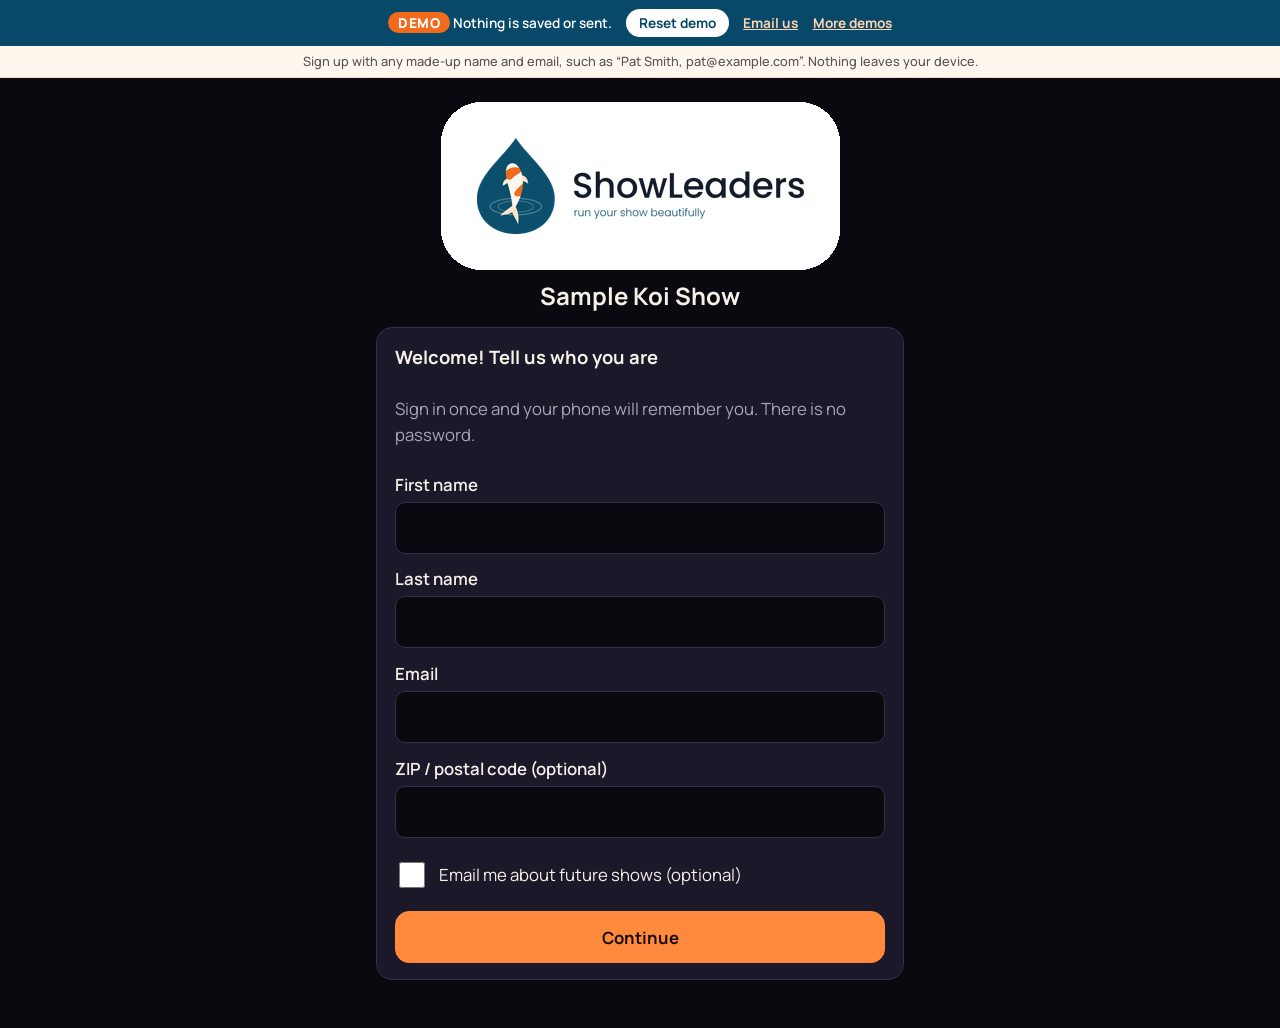
<file: demo/attendee/index.html>
<!doctype html>
<html lang="en">
<head>
<meta charset="utf-8">
<meta name="viewport" content="width=device-width, initial-scale=1">
<title>Visitor page demo – ShowLeaders</title>
<meta name="description" content="Try the ShowLeaders visitor page: browse the fish, find a tank on the show floor map, vote for People's Choice, see the schedule and vendors. A demo with sample data. Nothing is saved or sent.">
<meta name="theme-color" content="#084868">
<link rel="canonical" href="https://showleaders.com/demo/attendee/">
<link rel="icon" type="image/png" sizes="32x32" href="/favicon-32.png">
<link rel="apple-touch-icon" href="/apple-touch-icon.png">
<meta property="og:type" content="website">
<meta property="og:site_name" content="ShowLeaders">
<meta property="og:title" content="Visitor page demo – ShowLeaders">
<meta property="og:description" content="Try the visitor page for koi shows. Sample data, nothing saved or sent.">
<meta property="og:url" content="https://showleaders.com/demo/attendee/">
<meta property="og:image" content="https://showleaders.com/og-image.png">
<link rel="preconnect" href="https://fonts.googleapis.com">
<link rel="preconnect" href="https://fonts.gstatic.com" crossorigin>
<link href="https://fonts.googleapis.com/css2?family=Bungee&family=Manrope:wght@400;600;700;800&family=IBM+Plex+Mono:wght@400;600&display=swap" rel="stylesheet">
<link rel="stylesheet" href="app.css?v=1">
<style>
  .demo-bar { display: flex; flex-wrap: wrap; align-items: center; justify-content: center; gap: .35rem .9rem; padding: .55rem .9rem; background: #084868; color: #fff; font: 600 .85rem/1.35 Manrope, system-ui, sans-serif; text-align: center; }
  .demo-bar a { color: #ffd2b0; font-weight: 700; }
  .demo-bar button { font: inherit; font-weight: 700; color: #084868; background: #fff; border: 0; border-radius: 999px; padding: .3rem .8rem; cursor: pointer; }
  .demo-tag { background: #F26B1D; color: #fff; border-radius: 999px; padding: .1rem .6rem; font-weight: 800; letter-spacing: .04em; }
  .demo-hint { margin: 0; padding: .45rem 1rem; text-align: center; font: 500 .8rem/1.35 Manrope, system-ui, sans-serif; color: #555; background: #fff7ee; border-bottom: 1px solid #f0d9c2; }
</style>
</head>
<body>
<div class="demo-bar" role="note">
  <span><span class="demo-tag">DEMO</span> Nothing is saved or sent.</span>
  <button type="button" id="demo-reset">Reset demo</button>
  <a href="mailto:Info@showleaders.com?subject=ShowLeaders%20visitor%20page">Email us</a>
  <a href="/demo/">More demos</a>
</div>
<p class="demo-hint" id="demo-hint">Sign up with any made-up name and email, such as “Pat Smith, pat@example.com”. Nothing leaves your device.</p>
<div id="root"></div>
<noscript><p style="padding:1rem">This demo needs JavaScript turned on.</p></noscript>
<script>
  window.__CFG__ = { params: { showId: "8" }, pathname: "/demo/attendee/" };
  // the sign-up hint is only useful until the visitor has signed up
  (function () {
    var hint = document.getElementById("demo-hint");
    function check() { var t = ""; try { t = localStorage.getItem("koi-attendee-token") || ""; } catch (e) {} hint.style.display = t ? "none" : ""; }
    check(); setInterval(check, 400);
  })();
  document.getElementById("demo-reset").addEventListener("click", function () {
    try { localStorage.removeItem("koi-demo-attendee"); localStorage.removeItem("koi-attendee-token"); } catch (e) {}
    location.hash = ""; location.reload();
  });
</script>
<script src="app.js?v=1"></script>
</body>
</html>
</file>
<file: demo/attendee/app.css>
:root {
  --bg: #0a0910;
  --surface: #1b1829;
  --surface-2: #242038;
  --line: #342f4d;
  --text: #f6f1e8;
  --muted: #a9a3bd;
  --orange: #ff8a3d;
  --gold: #ffb627;
  --teal: #2fd9c7;
  --red: #ff4d5e;
  --ok: #35dc9a;
  --on-accent: #1a0f05;
}
* { box-sizing: border-box; }
[hidden] { display: none !important; }
html, body { margin: 0; padding: 0; }
body {
  background: var(--bg);
  color: var(--text);
  font-family: "Manrope", system-ui, -apple-system, "Segoe UI", sans-serif;
  line-height: 1.5;
  min-height: 100vh;
}
h1, h2, h3 { margin: 0 0 .5rem; }
h2 { font-size: 1.15rem; }
a { color: var(--teal); }
p { margin: .25rem 0 .75rem; }

.wrap { max-width: 1240px; margin: 0 auto; padding: 1.25rem 1rem 3rem; }
.wrap.narrow { max-width: 420px; padding-top: 4rem; }

.topbar {
  display: flex; align-items: center; justify-content: space-between; gap: 1rem;
  flex-wrap: wrap; margin-bottom: 1.5rem; padding-bottom: 1rem; border-bottom: 1px solid var(--line);
}
.brand {
  font-family: "Bungee", "Manrope", sans-serif; color: var(--orange);
  text-decoration: none; font-size: 1.4rem; letter-spacing: .02em;
}
.brand.big { display: block; text-align: center; font-size: 2.2rem; margin-bottom: 1.5rem; }
.who { display: flex; align-items: center; gap: .75rem; font-size: .9rem; }

.title { font-family: "Bungee", sans-serif; color: var(--orange); font-size: 1.8rem; margin-bottom: .25rem; }

.card {
  background: var(--surface); border: 1px solid var(--line); border-radius: 14px;
  padding: 1.25rem; margin-bottom: 1.25rem;
}
.card label { display: block; font-weight: 600; font-size: .9rem; margin-bottom: .9rem; }
.card input {
  display: block; width: 100%; margin-top: .3rem; padding: .6rem .75rem;
  background: var(--bg); color: var(--text); border: 1px solid var(--line); border-radius: 8px;
  font: inherit;
}
.card .form-grid select {
  display: block; width: 100%; margin-top: .3rem; padding: .6rem 2rem .6rem .75rem;
  background-color: var(--bg); color: var(--text); border: 1px solid var(--line); border-radius: 8px;
  font: inherit; font-weight: 400; appearance: none; -webkit-appearance: none;
  background-image: linear-gradient(45deg, transparent 50%, var(--muted, #9a9ab0) 50%), linear-gradient(135deg, var(--muted, #9a9ab0) 50%, transparent 50%);
  background-position: calc(100% - 17px) 55%, calc(100% - 12px) 55%; background-size: 5px 5px; background-repeat: no-repeat;
}
.card .form-grid select:focus { outline: 2px solid var(--orange); outline-offset: 1px; }
.card input:focus { outline: 2px solid var(--orange); outline-offset: 1px; }
.card-head { display: flex; flex-wrap: wrap; align-items: center; justify-content: space-between; gap: 1rem; margin-bottom: .75rem; }
.notice { border-color: var(--gold); }
.notice h2 { color: var(--gold); }

.btn {
  display: inline-flex; align-items: center; justify-content: center; gap: .4rem;
  padding: .55rem 1rem; border-radius: 999px; border: 1px solid var(--line);
  background: var(--surface-2); color: var(--text); font: inherit; font-weight: 700; cursor: pointer;
}
.btn { text-decoration: none; }
.btn:hover { border-color: var(--orange); }
.btn:disabled { opacity: .6; cursor: default; }
.btn.primary { background: var(--orange); color: var(--on-accent); border-color: var(--orange); }
form .btn.primary { width: 100%; }
.btn.ghost { background: transparent; }

.muted { color: var(--muted); }
.mono { font-family: "IBM Plex Mono", ui-monospace, Consolas, monospace; font-size: .85rem; }
.error { color: var(--red); font-weight: 600; }
.link { color: var(--teal); font-weight: 700; text-decoration: none; }
.link:hover { text-decoration: underline; }

.table-scroll { overflow-x: auto; }
table { width: 100%; border-collapse: collapse; }
th, td { text-align: left; padding: .6rem .75rem; border-bottom: 1px solid var(--line); white-space: nowrap; }
th {
  font-size: .75rem; text-transform: uppercase; letter-spacing: .08em; color: var(--muted);
  font-weight: 700;
}
tr:last-child td { border-bottom: 0; }
th.num, td.num { text-align: right; font-family: "IBM Plex Mono", ui-monospace, Consolas, monospace; }
td.neg { color: var(--red); font-weight: 600; }
td.tank { font-weight: 700; }

.pill {
  display: inline-block; padding: .15rem .7rem; border-radius: 999px;
  font-size: .8rem; font-weight: 800; border: 1px solid transparent;
}
.pill.ok { background: rgba(53,220,154,.14); color: var(--ok); border-color: rgba(53,220,154,.4); }
.pill.over { background: rgba(255,77,94,.14); color: var(--red); border-color: rgba(255,77,94,.45); }
.pill.waived { background: rgba(255,182,39,.14); color: var(--gold); border-color: rgba(255,182,39,.45); }
.pill.warn { background: rgba(255,182,39,.14); color: var(--gold); border-color: rgba(255,182,39,.45); }
.pill.muted { background: transparent; color: var(--muted); border-color: var(--line); }

/* ---- registration page ---- */
.reg-head { text-align: center; margin-bottom: 1.25rem; }
.reg-head .title { font-size: 1.6rem; }
.btn.small { padding: .3rem .75rem; font-size: .8rem; }
.small-note { font-size: .8rem; margin-top: .75rem; }
h3 { font-size: .85rem; text-transform: uppercase; letter-spacing: .08em; color: var(--muted); margin: 0 0 .5rem; }

.form-grid { display: grid; grid-template-columns: repeat(auto-fit, minmax(220px, 1fr)); gap: 0 1rem; }

.shop-buttons { display: flex; gap: .5rem; flex-wrap: wrap; justify-content: flex-end; }
.shop {
  display: grid; grid-template-columns: 1fr 1fr; gap: 1.5rem; text-align: left;
  margin-top: 1rem; padding: 1rem; background: var(--bg); border: 1px solid var(--line); border-radius: 12px;
  flex-basis: 100%;
}
.shop-list { list-style: none; margin: 0 0 .75rem; padding: 0; max-height: 260px; overflow-y: auto; }
.shop-list li { display: flex; align-items: center; justify-content: space-between; gap: .75rem; padding: .35rem 0; border-bottom: 1px solid var(--line); }
.shop-total { margin: .5rem 0; }

.fish-layout { display: flex; gap: 1rem; align-items: flex-start; }
.fish-grid { flex: 1; min-width: 0; }
.fish-grid th, .fish-grid td { padding: .5rem .4rem; }
.fish-grid select, .fish-grid input {
  width: 100%; min-width: 4.6rem; padding: .4rem .3rem; background: var(--bg); color: var(--text);
  border: 1px solid var(--line); border-radius: 8px; font: inherit; font-size: .85rem;
}
.fish-grid select:disabled, .fish-grid input:disabled { opacity: .55; }
.fish-grid input[type=date] {
  display: block; width: 8.6rem; min-width: 0; height: 33px; margin: 0; font-size: .8rem; padding: 0 .3rem; line-height: 1;
  color-scheme: dark; cursor: pointer; /* dark calendar pop-up and a light calendar icon on the dark page */
}
.fish-grid input[type=date]::-webkit-calendar-picker-indicator { cursor: pointer; opacity: 1; margin-left: .1rem; padding: 2px; }
.fish-grid td { vertical-align: top; }
.active-row td { background: rgba(255, 138, 61, .06); }
.row-actions { white-space: normal; min-width: 8rem; position: sticky; right: 0; background: var(--surface); box-shadow: -10px 0 10px -10px rgba(0, 0, 0, .7); }
.fish-grid thead th:last-child { position: sticky; right: 0; background: var(--surface); }
.active-row td.row-actions { background: var(--surface-2); }
.row-actions .btn { margin-right: .35rem; }
.row-note { font-size: .78rem; margin-top: .35rem; }
.saved { color: var(--ok); }

.guide { margin: 0; display: grid; grid-template-columns: repeat(auto-fit, minmax(300px, 1fr)); gap: .75rem 1.5rem; }
.guide dt { color: var(--gold); font-weight: 800; }
.guide dd { margin: 0 0 .5rem; color: var(--muted); font-size: .9rem; }

@media (max-width: 900px) {
  .fish-layout { flex-direction: column; align-items: stretch; }
  .fish-grid { width: 100%; max-width: 100%; }
  .shop { grid-template-columns: 1fr; }
}

/* ---- photo editor ---- */
.photo-cell { white-space: normal; min-width: 8rem; }
.thumb { display: block; width: 56px; height: auto; border-radius: 6px; border: 1px solid var(--line); margin-bottom: .35rem; }
.modal-back {
  position: fixed; inset: 0; z-index: 50; background: rgba(5, 4, 10, .8);
  display: flex; align-items: flex-start; justify-content: center; overflow-y: auto; padding: 1rem;
}
.modal {
  background: var(--surface); border: 1px solid var(--line); border-radius: 14px;
  padding: 1.25rem; width: 100%; max-width: 920px; margin: 1rem 0;
}
.photo-layout { display: flex; gap: 1.5rem; align-items: flex-start; flex-wrap: wrap; }
.photo-tools { display: flex; gap: .5rem; flex-wrap: wrap; margin-bottom: .75rem; }
.photo-tools label.btn { cursor: pointer; }
.photo-stage { position: relative; padding: 14px; background: #000; border-radius: 10px; max-width: 100%; touch-action: none; user-select: none; }
.photo-inner { position: relative; line-height: 0; }
.photo-canvas { width: 100%; height: auto; display: block; }
.photo-clip { position: absolute; inset: 14px; clip-path: inset(-14px); pointer-events: none; }
.crop-frame {
  position: absolute; border: 2px solid var(--orange); box-shadow: 0 0 0 9999px rgba(0, 0, 0, .55);
  cursor: move; pointer-events: auto; touch-action: none;
}
.crop-handle {
  position: absolute; width: 22px; height: 22px; margin: -11px 0 0 -11px; border-radius: 50%;
  background: var(--orange); border: 2px solid #1a0f05; pointer-events: auto; touch-action: none;
}
.photo-preview { display: block; width: 300px; max-width: 100%; height: auto; border: 1px solid var(--line); background: #fff; }
.photo-main { min-width: 0; max-width: 100%; }

/* ---- collapsible variety guide ---- */
.guide-heading { margin: 0; }
.guide-toggle {
  display: flex; align-items: center; gap: .5rem; width: 100%; padding: 0; background: none; border: 0;
  color: var(--text); font: inherit; font-weight: 700; cursor: pointer; text-align: left;
}
.guide-toggle:hover { color: var(--orange); }
.guide-toggle .chevron { color: var(--orange); transition: transform .15s; transform: rotate(-90deg); }
.guide-toggle .chevron.open { transform: rotate(0deg); }
.guide-heading + .guide, .guide-heading + p { margin-top: 1rem; }
.zoom-row { display: flex; align-items: center; gap: .75rem; margin: 0 0 .75rem; font-size: .85rem; font-weight: 600; max-width: 520px; }
.zoom-row input[type=range] { flex: 1; accent-color: var(--orange); }

/* "+" button beside Country / Breeder / Dealer and its small pop-up */
.pick-add { display: flex; gap: .25rem; align-items: center; }
.pick-add select { width: auto; flex: 1 1 auto; min-width: 4.4rem; max-width: 5.4rem; }
.btn.add-new { padding: .2rem .42rem; font-size: 1rem; line-height: 1; flex: none; }
.modal.small-modal { max-width: 460px; margin-top: 12vh; }
.small-modal h2 { margin-top: 0; }
.small-modal .field { display: block; font-weight: 700; margin: .75rem 0; }
.small-modal .field select { display: block; width: 100%; margin-top: .3rem; padding: .55rem 2rem .55rem .7rem; background-color: var(--bg); color: var(--text); border: 1px solid var(--line); border-radius: 8px; font: inherit; font-weight: 400; appearance: none; -webkit-appearance: none; background-image: linear-gradient(45deg, transparent 50%, var(--muted, #9a9ab0) 50%), linear-gradient(135deg, var(--muted, #9a9ab0) 50%, transparent 50%); background-position: calc(100% - 17px) 55%, calc(100% - 12px) 55%; background-size: 5px 5px; background-repeat: no-repeat; }
.small-modal .field input { display: block; width: 100%; margin-top: .3rem; padding: .55rem .7rem; background: var(--bg); color: var(--text); border: 1px solid var(--line); border-radius: 8px; font: inherit; }
.dialog-actions { display: flex; gap: .6rem; margin: 1rem 0 0; }

/* ---- "Display tips for best results" in the photo pop-up ---- */
.tips { border: 1px solid var(--line); border-radius: 12px; padding: .6rem .85rem; margin: 0 0 1rem; background: var(--surface-2); }
.tips-toggle {
  display: flex; align-items: center; gap: .5rem; width: 100%; padding: 0; background: none; border: 0;
  color: var(--text); font: inherit; font-weight: 700; cursor: pointer; text-align: left;
}
.tips-toggle:hover { color: var(--orange); }
.tips-toggle .chevron { margin-left: auto; color: var(--orange); transition: transform .15s; transform: rotate(-90deg); }
.tips-toggle .chevron.open { transform: rotate(0deg); }
.tips-body { display: flex; gap: 1.25rem; align-items: flex-start; margin-top: .85rem; }
.tips-sample { margin: 0; flex: none; text-align: center; }
.tips-sample img { display: block; width: 150px; height: auto; border-radius: 8px; border: 1px solid var(--line); }
.tips-sample figcaption { font-size: .78rem; margin-top: .3rem; }
.tips-list { margin: 0; padding-left: 1.2rem; font-size: .9rem; }
.tips-list li { margin-bottom: .4rem; }
.tips-list li:last-child { color: var(--gold); }
@media (max-width: 560px) { .tips-body { flex-direction: column; align-items: center; } }

/* ---- sign-in, My page, dealer features ---- */
.btn.google { width: 100%; display: block; text-align: center; padding: .65rem 1rem; font-weight: 700; }
.or-line { display: flex; align-items: center; gap: .75rem; color: var(--muted); font-size: .85rem; margin: 1rem 0; }
.or-line::before, .or-line::after { content: ""; flex: 1; height: 1px; background: var(--line); }
.linklike { background: none; border: 0; padding: 0; color: var(--teal); font: inherit; font-weight: 700; cursor: pointer; text-decoration: underline; }
.small-note { font-size: .8rem; }
.notice-inline { border-left: 3px solid var(--gold); padding: .4rem .75rem; margin: .5rem 0 1rem; font-size: .88rem; }
.kv { display: grid; grid-template-columns: max-content 1fr; gap: .35rem 1.25rem; margin: .5rem 0 1rem; }
.kv dt { color: var(--muted); font-weight: 600; font-size: .85rem; }
.kv dd { margin: 0; }
.welcome-back { border-color: var(--ok); }
.dealer-pin-link { margin: .25rem 0 0; }
.dealer-pin { display: flex; flex-wrap: wrap; align-items: center; gap: .5rem; margin: .5rem 0; }
.dealer-pin label { font-weight: 700; margin: 0; }
.dealer-pin input { width: auto; flex: 0 1 18rem; padding: .45rem .6rem; background: var(--bg); color: var(--text); border: 1px solid var(--line); border-radius: 8px; font: inherit; min-width: 14rem; }
form.dealer-pin .btn, form.dealer-pin .btn.primary { width: auto; }
.dealer-pin-error { flex-basis: 100%; margin: .25rem 0 0; }
.dup-warning { border: 1px solid var(--gold); border-radius: 8px; padding: .5rem .75rem; margin: .5rem 0; background: rgba(255,182,39,.08); }
.owner-cell { display: flex; align-items: center; gap: .3rem; }
.owner-cell select { min-width: 8rem; max-width: 11rem; }
.btn.fix-person { padding: .15rem .4rem; font-size: .85rem; line-height: 1; flex: none; }
.readonly-row td { opacity: .92; }
.section-sub { margin: 1.25rem 0 .5rem; font-size: 1.05rem; }
.status-note { display: block; font-size: .75rem; color: var(--muted); margin-top: .2rem; }
.fish-grid th.date-col { white-space: normal; width: 8.6rem; }
.guide dt { display: flex; align-items: center; gap: .45rem; }
.pic-search { display: inline-flex; align-items: center; justify-content: center; padding: .2rem; border-radius: 6px; color: var(--muted); line-height: 0; }
.pic-search:hover, .pic-search:focus-visible { color: var(--orange); background: rgba(255, 138, 61, .12); }

/* ---------- tank map ---------- */
.tankmap-wrap { overflow-x: auto; padding-bottom: .25rem; }
.tankmap { position: relative; min-width: 640px; width: 100%; container-type: inline-size; background: var(--surface-2); border: 1px solid var(--line); border-radius: 10px; overflow: hidden; touch-action: manipulation; }
.tankmap-img { position: absolute; inset: 0; width: 100%; height: 100%; display: block; user-select: none; -webkit-user-drag: none; }
.tm-tank {
  position: absolute; transform: translate(-50%, -50%); aspect-ratio: 1; padding: 0; border-radius: 50%;
  display: flex; align-items: center; justify-content: center; font: inherit; font-weight: 800; line-height: 1;
  border: 2px solid var(--ok); background: rgba(10, 9, 16, .55); color: #fff; cursor: pointer;
  text-shadow: 0 1px 2px rgba(0, 0, 0, .8); overflow: visible;
}
.tm-tank:disabled { cursor: default; opacity: 1; }
.tm-tank.tm-available:not(:disabled):hover, .tm-tank.tm-available:not(:disabled):focus-visible { background: rgba(53, 220, 154, .5); outline: 2px solid #fff; outline-offset: 1px; }
.tm-tank.tm-incart { border-color: var(--teal); background: rgba(47, 217, 199, .75); color: #04201d; text-shadow: none; }
.tm-tank.tm-mine { border-color: var(--gold); background: rgba(255, 182, 39, .8); color: #2a1c00; text-shadow: none; }
.tm-tank.tm-taken { border-color: #8a8599; background: rgba(60, 56, 78, .78); color: #d5d1e0; }
.tm-name { position: relative; z-index: 1; pointer-events: none; }
.tm-x { position: absolute; inset: 12%; width: 76%; height: 76%; color: var(--red); pointer-events: none; z-index: 2; }
.tm-check { position: absolute; right: -14%; top: -14%; width: 46%; height: 46%; padding: 8%; border-radius: 50%; background: #2a1c00; color: var(--gold); pointer-events: none; z-index: 2; }
.tm-owner {
  position: absolute; top: 100%; left: 50%; transform: translateX(-50%); margin-top: 2px; white-space: nowrap; pointer-events: none;
  font-size: .8em; font-weight: 700; padding: 0 .3em; border-radius: 4px; background: rgba(10, 9, 16, .85); color: #fff; z-index: 3;
}
.tankmap-key { display: flex; flex-wrap: wrap; gap: .4rem 1.1rem; list-style: none; margin: .5rem 0 0; padding: 0; font-size: .8rem; color: var(--muted); }
.tankmap-key li { display: flex; align-items: center; gap: .4rem; }
.tm-swatch { width: 14px; height: 14px; border-radius: 50%; border: 2px solid var(--ok); background: rgba(10, 9, 16, .55); display: inline-block; }
.tm-swatch.tm-incart { border-color: var(--teal); background: rgba(47, 217, 199, .75); }
.tm-swatch.tm-mine { border-color: var(--gold); background: rgba(255, 182, 39, .8); }
.tm-swatch.tm-taken { border-color: #8a8599; background: rgba(60, 56, 78, .78); }
.tankmap-hint { margin: 0 0 .6rem; }
.shop-map { grid-column: 1 / -1; }
.tankmap-panel .card-head { margin-bottom: .5rem; }

/* tank-map setup page */
.map-setup { display: grid; grid-template-columns: 240px minmax(0, 1fr); gap: 1.25rem; align-items: start; }
.map-side { display: flex; flex-direction: column; gap: 1rem; }
.map-tank-list { list-style: none; margin: 0; padding: 0; max-height: 420px; overflow-y: auto; border: 1px solid var(--line); border-radius: 8px; }
.map-tank-list li button { display: flex; width: 100%; justify-content: space-between; gap: .5rem; align-items: center; padding: .4rem .6rem; background: transparent; color: var(--text); border: 0; border-bottom: 1px solid var(--line); font: inherit; cursor: pointer; text-align: left; }
.map-tank-list li button[aria-pressed="true"] { background: rgba(255, 138, 61, .22); }
.map-tank-list .placed { color: var(--ok); font-size: .75rem; }
.map-tank-list .unplaced { color: var(--muted); font-size: .75rem; }
.tankmap.editing { cursor: crosshair; }
.tankmap.editing .tm-tank { cursor: grab; touch-action: none; pointer-events: auto; }
.tankmap.editing .tm-tank.dragging { cursor: grabbing; }
.tm-tank.tm-picked { border-color: var(--orange); background: rgba(255, 138, 61, .8); color: #2a1100; text-shadow: none; outline: 3px solid #fff; z-index: 4; }
.map-row { display: flex; flex-wrap: wrap; gap: .5rem; align-items: center; }
.map-row select { padding: .4rem .6rem; background: var(--bg); color: var(--text); border: 1px solid var(--line); border-radius: 8px; font: inherit; }
@media (max-width: 800px) { .map-setup { grid-template-columns: 1fr; } }
.map-row label { display: flex; align-items: center; gap: .5rem; font-weight: 700; }
.map-row input[type=range] { width: 160px; }
.notice-inline { color: var(--teal); }

/* the Add Tank window (when the show has a tank map) */
.tank-modal { max-width: 1180px; }
.tank-modal .card-head { margin-bottom: .25rem; }
.tank-modal .shop { margin-top: .5rem; padding: 0; background: transparent; border: 0; }
.tank-modal .shop-map { margin-bottom: .25rem; }
.tank-modal .shop-with-map { grid-template-columns: repeat(auto-fit, minmax(300px, 1fr)); }

/* show page: tiles and charts */
.tiles { display: grid; grid-template-columns: repeat(auto-fit, minmax(170px, 1fr)); gap: .75rem; margin-bottom: 1rem; }
.tile { background: var(--surface); border: 1px solid var(--line); border-radius: 14px; padding: .9rem 1rem; }
.tile-value { font-family: "Bungee", "Manrope", sans-serif; font-size: 2rem; line-height: 1.1; color: var(--orange); }
.tile-label { font-weight: 700; }
.tile-sub { font-size: .8rem; }
.split-bar { height: 16px; border-radius: 8px; background: rgba(53, 220, 154, .35); border: 1px solid rgba(53, 220, 154, .6); overflow: hidden; }
.split-taken { display: block; height: 100%; background: var(--orange); }
.chart-grid { display: grid; grid-template-columns: repeat(auto-fit, minmax(420px, 1fr)); gap: 1rem; }
.chart-grid .card { margin-bottom: 0; }
.bars { list-style: none; margin: 0 0 .5rem; padding: 0; }
.bars li { display: grid; grid-template-columns: minmax(6rem, 38%) 1fr 2.2rem; gap: .5rem; align-items: center; padding: .15rem 0; font-size: .85rem; }
.bar-name { overflow: hidden; text-overflow: ellipsis; white-space: nowrap; }
.bar-track { display: block; height: 12px; background: var(--surface-2); border-radius: 6px; overflow: hidden; }
.bar-fill { display: block; height: 100%; background: var(--orange); border-radius: 6px; }
.bar-fill.over { background: var(--red); }
.bar-count { text-align: right; font-family: ui-monospace, monospace; }
.mine-line { font-size: 1.05rem; }
.mini-tanks { list-style: none; margin: .5rem 0 0; padding: 0; }
.mini-tanks li { display: grid; grid-template-columns: 6rem 5rem minmax(80px, 1fr) 8.5rem auto; gap: .6rem; align-items: center; padding: .3rem 0; border-top: 1px solid var(--line); }
@media (max-width: 640px) { .mini-tanks li { grid-template-columns: 1fr 1fr; } .mini-tanks .bar-track { grid-column: 1 / -1; } .chart-grid { grid-template-columns: 1fr; } }
.mini-tanks .neg { color: var(--red); font-weight: 600; }

/* one-fish view */
.fish-heading { display: flex; align-items: center; gap: .6rem; }
.icon-btn { display: inline-flex; align-items: center; justify-content: center; width: 34px; height: 34px; padding: 0; background: var(--surface-2); color: var(--teal); border: 1px solid var(--line); border-radius: 8px; cursor: pointer; }
.icon-btn:hover { border-color: var(--teal); }
.fish-card-bar { display: flex; flex-wrap: wrap; gap: .6rem; align-items: center; justify-content: space-between; margin-bottom: 1rem; }
.fish-card-nav { display: flex; align-items: center; gap: .75rem; }
.fish-card { display: grid; grid-template-columns: minmax(0, 1.25fr) minmax(300px, 1fr); gap: 1.5rem; align-items: start; }
.fish-card-photo { display: flex; flex-direction: column; gap: .75rem; align-items: center; }
.fish-card-img { display: block; width: 100%; max-height: 72vh; object-fit: contain; background: #000; border: 1px solid var(--line); border-radius: 12px; }
.fish-card-noimg { width: 100%; min-height: 320px; display: flex; flex-direction: column; gap: .4rem; align-items: center; justify-content: center; background: var(--bg); border: 1px dashed var(--line); border-radius: 12px; color: var(--muted); }
.fish-card-photo-actions { display: flex; gap: .5rem; flex-wrap: wrap; justify-content: center; }
.fish-card-fields { display: flex; flex-direction: column; gap: .7rem; }
.cf { display: flex; flex-direction: column; gap: .25rem; }
.cf-id { flex-direction: row; flex-wrap: wrap; align-items: baseline; gap: .5rem; }
.cf-label { font-size: .75rem; text-transform: uppercase; letter-spacing: .07em; color: var(--muted); font-weight: 700; }
.cf-help { font-size: .82rem; margin: .1rem 0 0; }
.fish-card-fields select, .fish-card-fields input[type=date] {
  width: 100%; padding: .5rem .55rem; background: var(--bg); color: var(--text); border: 1px solid var(--line);
  border-radius: 8px; font: inherit; font-size: .95rem; color-scheme: dark; min-height: 38px;
}
.fish-card-fields select:disabled, .fish-card-fields input:disabled { opacity: .55; }
.fish-card-fields .pick-add select, .fish-card-fields .owner-cell select { flex: 1 1 auto; width: auto; max-width: none; min-width: 0; }
.fish-card-actions { display: flex; flex-wrap: wrap; gap: .6rem; align-items: center; margin-top: .4rem; }
.fish-card-status { flex-basis: 100%; }
@media (max-width: 800px) { .fish-card { grid-template-columns: 1fr; } .fish-card-img { max-height: 60vh; } }

/* a show's logo in the top bar */
.brand-row { display: flex; align-items: center; gap: .9rem; min-width: 0; }
.brand-logo-link { display: inline-flex; line-height: 0; border-radius: 6px; }
.brand-logo { display: block; max-height: 52px; max-width: 220px; width: auto; height: auto; object-fit: contain; }
.brand-show { font-family: "Bungee", "Manrope", sans-serif; color: var(--orange); text-decoration: none; font-size: 1.15rem; letter-spacing: .02em; }
@media (max-width: 560px) { .brand-logo { max-height: 40px; max-width: 150px; } .brand-show { font-size: 1rem; } }

/* logo and colors setup page */
.logo-samples { display: flex; gap: 1rem; margin: .75rem 0; flex-wrap: wrap; }
.logo-sample { padding: .75rem 1rem; border: 1px solid var(--line); border-radius: 10px; }
.plain-label { display: block; margin-top: 1rem; font-weight: 600; font-size: .9rem; }
.plain-label input { display: block; width: 100%; max-width: 560px; margin-top: .3rem; padding: .6rem .75rem; background: var(--bg); color: var(--text); border: 1px solid var(--line); border-radius: 8px; font: inherit; }
.color-grid { display: grid; gap: .6rem; max-width: 780px; }
.color-row { display: grid; grid-template-columns: minmax(150px, 1fr) 56px 110px auto; gap: .75rem; align-items: center; }
.color-label { display: flex; flex-direction: column; }
.color-row input[type="color"] { width: 56px; height: 38px; padding: 2px; background: var(--bg); border: 1px solid var(--line); border-radius: 8px; cursor: pointer; }
.color-row input.hex { width: 110px; padding: .5rem .6rem; background: var(--bg); color: var(--text); border: 1px solid var(--line); border-radius: 8px; font: inherit; font-family: "IBM Plex Mono", monospace; }
@media (max-width: 560px) { .color-row { grid-template-columns: 1fr 56px; } .color-row input.hex { width: 100%; } }
.brand-preview { border: 1px solid var(--line); border-radius: 12px; padding: 1rem; }
.preview-bar { display: flex; align-items: center; justify-content: space-between; gap: 1rem; flex-wrap: wrap; padding-bottom: .75rem; margin-bottom: 1rem; border-bottom: 1px solid var(--line); }
.preview-card { background: var(--surface); border: 1px solid var(--line); border-radius: 14px; padding: 1rem 1.25rem; }
.preview-title { font-family: "Bungee", sans-serif; color: var(--orange); font-size: 1.2rem; }
.preview-muted { color: var(--muted); }
.preview-link { color: var(--teal); text-decoration: underline; }
.preview-btn { display: inline-block; cursor: default; }

/* staff page */
.staff-table select { padding: .35rem 1.8rem .35rem .6rem; background-color: var(--bg); color: var(--text); border: 1px solid var(--line); border-radius: 8px; font: inherit; }
.staff-add select { display: block; margin-top: .3rem; padding: .55rem 2rem .55rem .7rem; background-color: var(--bg); color: var(--text); border: 1px solid var(--line); border-radius: 8px; font: inherit; max-width: 560px; width: 100%; }
.staff-add .btn { width: auto; display: inline-block; }

/* staff dashboard */
.dash-section > summary { display: flex; align-items: center; gap: .75rem; cursor: pointer; list-style: none; }
.dash-section > summary::-webkit-details-marker { display: none; }
.dash-section > summary::before { content: "▸"; color: var(--muted); }
.dash-section[open] > summary::before { content: "▾"; }
.dash-section > summary h2 { margin: 0; }
.dash-controls { display: flex; flex-wrap: wrap; align-items: center; gap: .75rem; margin: .5rem 0; }
.dash-controls label.inline { display: inline-flex; align-items: center; gap: .4rem; margin: 0; }
.dash-controls select { background: var(--surface-2); color: var(--text); border: 1px solid var(--line); border-radius: 8px; padding: .3rem .5rem; font: inherit; }
.dash-list { list-style: none; margin: .5rem 0 0; padding: 0; }
.dash-list > li { border-top: 1px solid var(--line); }
.dash-list > li > details > summary { display: grid; grid-template-columns: 4.5rem minmax(10rem, 1.2fr) minmax(10rem, 1.5fr) 7rem; gap: .75rem; align-items: baseline; cursor: pointer; padding: .55rem 0; }
.dash-list .when { text-align: right; }
.dash-list .kv { margin: .25rem 0 .9rem 4.5rem; }
.dash-sub { border-top: 1px solid var(--line); padding: .5rem 0; }
.dash-sub > summary { cursor: pointer; font-weight: 600; }
.dash-plain { margin: .5rem 0 0; padding-left: 1.25rem; }
.dash-plain li { margin: .2rem 0; }
.attn-chips { display: flex; flex-wrap: wrap; gap: .4rem; margin: .5rem 0 .75rem; }
.small-pill { margin-left: .4rem; font-size: .7rem; padding: .05rem .4rem; }
@media (max-width: 720px) {
  .dash-list > li > details > summary { grid-template-columns: 1fr; gap: .15rem; }
  .dash-list .when { text-align: left; }
  .dash-list .kv { margin-left: 0; }
}
.tile-value.tile-small { font-size: 1.35rem; padding: .35rem 0 .2rem; }

/* "Powered by" footer */
.site-footer { margin: 2.5rem 0 1rem; padding-top: 1.25rem; border-top: 1px solid var(--line); text-align: center; color: var(--muted); font-size: .8rem; }
.powered { display: inline-flex; align-items: center; gap: .6rem; }
.powered-logo { display: inline-block; background: #fff; border-radius: 8px; padding: .3rem .6rem; line-height: 0; }
.powered-logo img { height: 34px; width: auto; display: block; }
.copyright { margin: .5rem 0 0; }

/* Vendors and tank types */
.tank-type-note { border-left: 3px solid var(--gold); padding: .4rem .75rem; margin: .25rem 0 .75rem; font-size: .88rem; }
.tank-type-note p { margin: 0 0 .4rem; }
.tank-type-note p:last-child { margin-bottom: 0; }
.included-price { color: var(--ok); font-weight: 700; white-space: nowrap; }
.shop-list li select, td select[aria-label^="Kind of tank"] { min-width: 8.5rem; padding: .3rem .5rem; background: var(--bg); color: var(--text); border: 1px solid var(--line); border-radius: 8px; font: inherit; }
.shop-list li .pill { white-space: nowrap; }
.shop-list li .tank { flex: 1 1 auto; }
.tilt-value { min-width: 3.6rem; text-align: right; font-weight: 400; }

/* Show staff tools drop-down */
.crumb-row { display: flex; align-items: flex-start; justify-content: space-between; gap: .75rem; flex-wrap: wrap; }
.crumb-row > p { margin: 0 0 .75rem; }
.staff-tools { margin: 0 0 1rem; }
.staff-menu { position: relative; display: inline-block; }
.staff-menu-list { position: absolute; left: 0; top: calc(100% + 6px); z-index: 30; min-width: 18rem; max-width: min(92vw, 24rem); background: var(--surface, var(--bg)); border: 1px solid var(--line); border-radius: 12px; padding: .5rem; box-shadow: 0 12px 32px rgba(0,0,0,.45); }
.crumb-row .staff-menu-list { left: auto; right: 0; }
.staff-menu-group + .staff-menu-group { margin-top: .35rem; border-top: 1px solid var(--line); padding-top: .35rem; }
.staff-menu-title { margin: .2rem .6rem .25rem; font-size: .72rem; letter-spacing: .08em; text-transform: uppercase; color: var(--muted); }
.staff-menu-item { display: block; padding: .45rem .6rem; border-radius: 8px; text-decoration: none; color: var(--text); }
a.staff-menu-item:hover, a.staff-menu-item:focus-visible { background: rgba(255,255,255,.07); }
.staff-menu-item.here { opacity: .85; }
.staff-menu-help { display: block; font-size: .8rem; color: var(--muted); }

/* ---------- Liaison screen (made for fingers on a tablet) ---------- */
.lia-btn { min-height: 52px; padding: .6rem 1.1rem; font-size: 1.05rem; }
.lia-input, .lia-field select, .lia-field input, .lia-field textarea {
  min-height: 52px; padding: .6rem .8rem; font: inherit; font-size: 1.05rem; background: var(--bg); color: var(--text);
  border: 1px solid var(--line); border-radius: 10px; width: 100%;
}
.lia-field textarea { min-height: 96px; }
.lia-progress { display: flex; flex-wrap: wrap; gap: .5rem 2rem; font-size: 1.1rem; margin: 0 0 .75rem; }
.lia-banner { margin: 0 0 .75rem; }
.lia-filters {
  display: flex; flex-wrap: wrap; gap: .75rem 1rem; align-items: flex-end; padding: .75rem 0 1rem; margin-bottom: 1rem;
  background: var(--bg); border-bottom: 1px solid var(--line);
}
@media (min-height: 800px) { .lia-filters { position: sticky; top: 0; z-index: 20; } }
.lia-filter { display: flex; flex-direction: column; gap: .3rem; }
.lia-filter.grow { flex: 1 1 14rem; }
.lia-label { font-size: .75rem; letter-spacing: .06em; text-transform: uppercase; color: var(--muted); }
.lia-seg { display: inline-flex; border: 1px solid var(--line); border-radius: 12px; overflow: hidden; }
.lia-seg button { min-height: 52px; padding: .5rem 1rem; font: inherit; font-size: 1rem; background: var(--bg); color: var(--text); border: 0; border-right: 1px solid var(--line); cursor: pointer; }
.lia-seg button:last-child { border-right: 0; }
.lia-seg button.on { background: var(--orange); color: #1a1208; font-weight: 700; }

.lia-tank { margin-bottom: 1.25rem; border-left: 5px solid var(--line); }
.lia-tank.done { border-left-color: var(--ok); }
.lia-tank-head { display: flex; flex-wrap: wrap; gap: 1rem; justify-content: space-between; align-items: flex-start; }
.lia-tank-head h2 { margin: 0 0 .25rem; font-size: 1.6rem; display: flex; gap: .6rem; align-items: center; flex-wrap: wrap; }
.lia-who { margin: 0; font-size: 1.05rem; }
.lia-warn { color: var(--gold); font-weight: 700; }
.lia-tank-actions { display: flex; flex-wrap: wrap; gap: .6rem; }
.ok-on { border-color: var(--ok); color: var(--ok); background: rgba(53,220,154,.12); }
.warn-on { border-color: var(--gold); color: var(--gold); background: rgba(255,182,39,.14); }
.lia-err { margin: .5rem 0; display: flex; flex-wrap: wrap; gap: .5rem; align-items: center; }

.lia-fishlist { display: grid; gap: 1rem; margin-top: 1rem; }
.lia-fish { display: grid; grid-template-columns: 220px 1fr; gap: 1rem; padding: 1rem; border: 1px solid var(--line); border-radius: 14px; }
.lia-fish.lia-jump { outline: 3px solid var(--accent, #ff8a3d); outline-offset: 2px; }
.lia-fish.done { border-color: rgba(53,220,154,.45); }
@media (max-width: 700px) { .lia-fish { grid-template-columns: 1fr; } }
.lia-pic { padding: 0; border: 0; background: #000; border-radius: 10px; overflow: hidden; cursor: zoom-in; align-self: start; min-height: 140px; }
.lia-pic:disabled { cursor: default; background: transparent; border: 2px dashed var(--line); color: var(--muted); }
.lia-pic img { display: block; width: 100%; height: auto; }
.lia-pic span { display: grid; place-items: center; min-height: 140px; }
.lia-fishhead { margin: 0 0 .5rem; font-size: 1.1rem; }
.lia-kv { display: grid; grid-template-columns: repeat(auto-fit, minmax(170px, 1fr)); gap: .4rem 1rem; margin: 0 0 .75rem; }
.lia-kv dt { font-size: .72rem; letter-spacing: .06em; text-transform: uppercase; color: var(--muted); }
.lia-kv dd { margin: 0; font-size: 1.05rem; }
.lia-kv .wide { grid-column: 1 / -1; }
.lia-flag { margin: 0 0 .75rem; padding: .5rem .75rem; border-left: 4px solid var(--gold); background: rgba(255,182,39,.1); }
.lia-actions { display: flex; flex-wrap: wrap; gap: .6rem; margin-top: .5rem; }

.lia-picker { max-width: 760px; }
.lia-tankgrid { display: grid; grid-template-columns: repeat(auto-fill, minmax(112px, 1fr)); gap: .6rem; margin: .5rem 0; max-height: 55vh; overflow-y: auto; }
.lia-tankbtn { min-height: 64px; padding: .4rem; display: flex; flex-direction: column; align-items: center; justify-content: center; gap: .1rem; font: inherit; font-size: 1.1rem; background: var(--bg); color: var(--text); border: 1px solid var(--line); border-radius: 12px; cursor: pointer; }
.lia-tankbtn span { font-size: .75rem; }
.lia-tankbtn.all { width: 100%; }
.lia-tankbtn.warn { border-color: var(--gold); color: var(--gold); background: rgba(255,182,39,.12); }
.lia-tankbtn.on { outline: 3px solid var(--orange); }

.lia-edit { max-width: 820px; }
.lia-form { display: grid; grid-template-columns: repeat(auto-fit, minmax(240px, 1fr)); gap: .75rem 1rem; margin-bottom: .75rem; }
.lia-field { display: flex; flex-direction: column; gap: .3rem; font-weight: 400; }
.lia-field > span { font-size: .8rem; letter-spacing: .05em; text-transform: uppercase; color: var(--muted); }
.lia-field.wide { grid-column: 1 / -1; }

.lia-viewer { position: fixed; inset: 0; z-index: 200; background: rgba(0,0,0,.94); display: flex; align-items: center; justify-content: center; gap: .5rem; touch-action: pan-y; }
.lia-viewer-fig { margin: 0; text-align: center; max-width: min(86vw, 1100px); }
.lia-viewer-fig img { max-width: 100%; max-height: 78vh; border-radius: 8px; background: #000; }
.lia-viewer-fig figcaption { display: flex; flex-direction: column; gap: .15rem; margin-top: .6rem; font-size: 1.1rem; color: #fff; }
.lia-viewer-nav { width: 64px; height: 64px; flex: 0 0 64px; border-radius: 50%; border: 1px solid rgba(255,255,255,.4); background: rgba(255,255,255,.12); color: #fff; font-size: 2.2rem; line-height: 1; cursor: pointer; }
.lia-viewer-nav:disabled { opacity: .25; }
.lia-viewer-close { position: absolute; top: 14px; right: 14px; width: 56px; height: 56px; border-radius: 50%; border: 1px solid rgba(255,255,255,.4); background: rgba(255,255,255,.12); color: #fff; font-size: 1.5rem; cursor: pointer; }
@media (max-width: 700px) { .lia-viewer-nav { width: 52px; height: 52px; flex-basis: 52px; } }
.lia-namegrid { display: grid; grid-template-columns: repeat(auto-fill, minmax(220px, 1fr)); gap: .6rem; margin: .5rem 0; max-height: 55vh; overflow-y: auto; }
.lia-tankbtn.name { align-items: flex-start; text-align: left; padding: .5rem .8rem; }
.lia-tankbtn.name strong { font-size: 1.05rem; }
.lia-count { margin: 0; align-self: center; font-size: 1.05rem; padding: .4rem .8rem; border-radius: 999px; background: rgba(255,255,255,.06); }
.lia-oldnote { margin: 0 0 .75rem; padding: .4rem .75rem; border-left: 4px solid var(--line); color: var(--muted); }

/* ---- judging pages ---- */
.jdg-link p { margin: .5rem 0 0; }
.jdg-top { display: flex; flex-direction: column; gap: .4rem; margin-bottom: 1rem; }
.jdg-tabs { display: flex; flex-wrap: wrap; gap: .4rem; align-items: center; }
.jdg-tabs button { min-height: 52px; padding: .5rem 1rem; font: inherit; font-size: 1.05rem; background: var(--surface); color: var(--text); border: 1px solid var(--line); border-radius: 12px; cursor: pointer; }
.jdg-tabs button.on { background: var(--orange); color: var(--on-accent); font-weight: 700; border-color: var(--orange); }
.jdg-tabs .jt { margin-left: auto; }
.jdg-flash { margin: .5rem 0; padding: .6rem .9rem; border-radius: 10px; }

.jt { display: flex; flex-direction: column; align-items: center; gap: .1rem; padding: .75rem 1.25rem; border-radius: 14px; border: 2px solid var(--line); background: var(--surface); }
.jt-label { font-size: 1rem; }
.jt-value { font-size: 2.6rem; font-weight: 700; font-variant-numeric: tabular-nums; letter-spacing: .03em; }
.jt.before { border-color: #4aa3df; }
.jt.during { border-color: var(--ok); }
.jt.soon { border-color: var(--gold); background: rgba(255,182,39,.14); }
.jt.over { border-color: var(--red); background: #b3202f; color: #fff; }
.jt.over .jt-label { font-weight: 700; text-transform: uppercase; letter-spacing: .08em; }
.jt.compact { flex-direction: row; gap: .6rem; padding: .3rem .8rem; border-radius: 12px; min-height: 52px; align-items: center; }
.jt.compact .jt-value { font-size: 1.5rem; }
.jt.compact .jt-label { font-size: .9rem; }

.jdg-home-row { display: flex; flex-wrap: wrap; gap: 2rem; align-items: center; justify-content: space-between; margin-bottom: 1.5rem; }
.jdg-donut { margin: 0; display: flex; gap: 1.5rem; align-items: center; flex-wrap: wrap; }
.jdg-donut figcaption { font-size: 1.05rem; line-height: 1.9; }
.jdg-key { display: inline-block; width: 16px; height: 16px; border-radius: 4px; vertical-align: middle; margin-right: .4rem; border: 1px solid var(--line); }
.jdg-stats { display: grid; grid-template-columns: repeat(2, minmax(120px, 1fr)); gap: .5rem 2rem; margin: 0; padding: 1rem 1.5rem; border-radius: 18px; border: 2px solid var(--ok); background: rgba(53,220,154,.1); }
.jdg-stats div { display: flex; gap: .6rem; align-items: baseline; }
.jdg-stats dt { font-weight: 700; }
.jdg-stats dt::after { content: ":"; }
.jdg-stats dd { margin: 0; font-size: 1.5rem; }

.jdg-filters { display: flex; flex-wrap: wrap; gap: .75rem 1rem; align-items: flex-end; margin-bottom: .75rem; padding: .75rem; border: 1px solid var(--line); border-radius: 12px; }
.jdg-filters .lia-field { min-width: 180px; }
.jdg-split { display: grid; grid-template-columns: minmax(0, 1fr) 260px; gap: 1rem; align-items: start; }
@media (max-width: 900px) { .jdg-split { grid-template-columns: 1fr; } .jdg-split .jdg-pic { order: -1; max-width: 320px; } }
.jdg-gridwrap { max-height: 56vh; overflow: auto; border: 1px solid var(--line); border-radius: 12px; }
.jdg-grid { width: 100%; border-collapse: collapse; }
.jdg-grid th { position: sticky; top: 0; z-index: 1; background: #1c3a52; color: #e8f4ff; text-align: left; padding: 0; font-size: .85rem; letter-spacing: .03em; border-bottom: 1px solid var(--line); }
.jdg-grid th, .jdg-grid td { padding: .15rem .6rem; }
.jdg-grid th button { width: 100%; min-height: 52px; padding: .4rem .6rem; text-align: left; font: inherit; color: inherit; background: transparent; border: 0; cursor: pointer; font-weight: 700; }
.jdg-grid th:not(:has(button)) { padding: .8rem .6rem; font-weight: 700; }
.jdg-grid th.mine { background: #1f4d34; color: #e6ffef; }
.jdg-grid td { border-bottom: 1px solid var(--line); min-height: 52px; font-size: 1.02rem; }
.jdg-grid tbody tr { cursor: pointer; height: 56px; }
.jdg-grid tbody tr.sel { background: rgba(255,138,61,.2); outline: 2px solid var(--orange); outline-offset: -2px; }
.jdg-grid td.mine { background: rgba(53,220,154,.06); }
.jdg-grid.small th { position: static; padding: .6rem; }
.jdg-grid.small tbody tr { cursor: default; height: auto; }
.jdg-wrap { white-space: pre-wrap; }
.jdg-cell { display: block; width: 100%; min-height: 48px; padding: .3rem .5rem; text-align: left; font: inherit; color: var(--text); background: transparent; border: 1px dashed var(--line); border-radius: 8px; cursor: pointer; }
.jdg-cell.notes { max-width: 340px; overflow: hidden; text-overflow: ellipsis; white-space: nowrap; }

.jdg-pic { display: flex; flex-direction: column; gap: .4rem; padding: 0; border: 0; background: transparent; cursor: zoom-in; color: var(--text); text-align: center; }
.jdg-pic img { display: block; width: 100%; height: auto; border-radius: 10px; background: #000; }
.jdg-pic span { display: grid; place-items: center; min-height: 200px; border: 2px dashed var(--line); border-radius: 10px; color: var(--muted); }
.jdg-pic em { font-style: normal; font-size: .9rem; color: var(--muted); }
.jdg-pic:disabled { cursor: default; }
.jdg-pic.empty { display: grid; place-items: center; min-height: 200px; border: 2px dashed var(--line); border-radius: 10px; color: var(--muted); padding: 1rem; cursor: default; }

.jdg-notesbox { margin-top: 1rem; padding: .75rem 1rem; border: 1px solid var(--line); border-radius: 12px; min-height: 110px; }
.jdg-notesbox-head { display: flex; justify-content: space-between; align-items: center; gap: 1rem; }
.jdg-notesbox-text { margin: .5rem 0 0; white-space: pre-wrap; font-size: 1.1rem; }

.jdg-assign { display: grid; grid-template-columns: 280px minmax(0, 1fr); gap: 1rem; align-items: start; }
@media (max-width: 900px) { .jdg-assign { grid-template-columns: 1fr; } }
.jdg-awards { border: 1px solid var(--line); border-radius: 12px; padding: .5rem; }
.jdg-awards-head { display: flex; flex-direction: column; gap: .5rem; padding: .25rem; }
.jdg-awards-head .lia-seg button { padding: .4rem .6rem; font-size: .9rem; }
.jdg-awardlist { list-style: none; margin: .5rem 0 0; padding: 0; max-height: 52vh; overflow-y: auto; display: grid; gap: .4rem; }
.jdg-award { display: flex; flex-direction: column; align-items: flex-start; width: 100%; min-height: 56px; padding: .4rem .7rem; text-align: left; font: inherit; color: var(--text); background: var(--surface-2); border: 1px solid var(--line); border-radius: 10px; cursor: pointer; }
.jdg-award.on { outline: 3px solid var(--orange); }
.jdg-award.taken { opacity: .7; }
.jdg-award .muted { font-size: .85rem; }
.jdg-taken { font-size: .85rem; font-weight: 700; color: var(--text); }
.jdg-assign-head { display: flex; flex-wrap: wrap; justify-content: space-between; align-items: center; gap: 1rem; margin-bottom: .5rem; }
.jdg-judges { margin-top: 1rem; border: 1px solid var(--line); border-radius: 12px; padding: .5rem; }
.jdg-judges-title { margin: 0 0 .5rem; font-weight: 700; }

.jdg-pad { max-width: 360px; }
.jdg-pad-value { margin: 0 0 .75rem; text-align: center; font-size: 3rem; font-weight: 700; min-height: 4rem; border: 1px solid var(--line); border-radius: 12px; font-variant-numeric: tabular-nums; }
.jdg-pad-grid { display: grid; grid-template-columns: repeat(3, 1fr); gap: .5rem; margin-bottom: .75rem; }
.jdg-pad-grid .btn { min-height: 64px; font-size: 1.5rem; }
.jdg-notes { max-width: 640px; }
.jdg-notes-text { width: 100%; min-height: 200px; padding: .7rem; font: inherit; font-size: 1.15rem; background: var(--bg); color: var(--text); border: 1px solid var(--line); border-radius: 10px; }
.jdg-judges { display: grid; grid-template-columns: minmax(0, 1fr) 240px; gap: 1rem; align-items: start; }
@media (max-width: 700px) { .jdg-judges { grid-template-columns: 1fr; } }

/* the "this fish already has an award" question */
.jdg-move { max-width: 760px; width: 100%; max-height: 92vh; overflow-y: auto; }
.jdg-move-block { margin: 1rem 0 0; padding: .6rem .8rem .8rem; border: 1px solid var(--line); border-radius: 12px; display: grid; gap: .6rem; }
.jdg-move-block legend { padding: 0 .4rem; font-weight: 700; }
.jdg-move-opt { display: flex; gap: .7rem; align-items: center; min-height: 56px; padding: .4rem .8rem; border: 1px solid var(--line); border-radius: 10px; background: var(--surface-2); color: var(--text); cursor: pointer; }
.jdg-move-opt.on { outline: 3px solid var(--orange); }
.jdg-move input[type="radio"] { width: 24px; height: 24px; accent-color: var(--orange); flex: none; }
.jdg-move .jdg-gridwrap { max-height: 260px; }

/* awards on a fish: one right after the other on a single line, no commas, no wrapping */
.jdg-awardrow { display: inline-flex; flex-wrap: nowrap; gap: .35rem; white-space: nowrap; }
.jdg-awardtag { padding: .1rem .55rem; border-radius: 999px; background: var(--surface-2); border: 1px solid var(--line); color: var(--text); font-size: .92rem; }

/* the Liaison "Show on map" pop-up: the tanks to go to glow, the rest fade back */
.tm-tank.tm-hl { z-index: 3; transform: translate(-50%, -50%) scale(1.3); border-color: #fff; background: rgba(255, 138, 61, .95); color: #2a1100; text-shadow: none; box-shadow: 0 0 0 4px rgba(255, 138, 61, .55), 0 0 18px 6px rgba(255, 138, 61, .75); animation: tm-pulse 1.6s ease-in-out infinite; }
.tm-tank.tm-dim { opacity: .4; border-color: #8a8599; background: rgba(60, 56, 78, .6); color: #d5d1e0; }
.tm-swatch.tm-hl { border-color: #fff; background: rgba(255, 138, 61, .95); box-shadow: 0 0 0 3px rgba(255, 138, 61, .5); }
.tm-swatch.tm-dim { opacity: .5; border-color: #8a8599; background: rgba(60, 56, 78, .6); }
@keyframes tm-pulse { 0%, 100% { box-shadow: 0 0 0 4px rgba(255, 138, 61, .55), 0 0 18px 6px rgba(255, 138, 61, .75); } 50% { box-shadow: 0 0 0 8px rgba(255, 138, 61, .3), 0 0 26px 10px rgba(255, 138, 61, .5); } }
@media (prefers-reduced-motion: reduce) { .tm-tank.tm-hl { animation: none; } }
.lia-map-modal { max-width: 1100px; width: 100%; }
.lia-map-list { margin: .25rem 0 .75rem; font-size: 1.1rem; }

/* ---- the visitor (attendee) pages: made for a phone ---- */
.att { max-width: 560px; margin: 0 auto; padding: 1rem 1rem 3rem; font-size: 1.05rem; }
.att-head { text-align: center; margin: .5rem 0 1rem; }
.att-head.big .att-logo { max-height: 42vh; }
.att-logo { display: block; margin: 0 auto .75rem; max-width: 100%; max-height: 90px; height: auto; object-fit: contain; }
.att-title { margin: 0; font-size: 1.5rem; line-height: 1.2; }
.att-h2 { margin: .25rem 0 .75rem; }
.att-card { background: var(--surface); border: 1px solid var(--line); border-radius: 16px; padding: 1rem 1.1rem; color: var(--text); }
.att-card h2 { margin-top: 0; }
.att-note { margin: .5rem 0 1rem; padding: .6rem .8rem; border-radius: 10px; background: var(--surface-2); border: 1px solid var(--line); color: var(--text); }
.att-hello { font-size: 1.2rem; font-weight: 700; text-align: center; margin: .5rem 0 1rem; }
.att-menu { display: grid; gap: .8rem; }
.att-btn { display: inline-flex; align-items: center; justify-content: center; min-height: 52px; padding: .6rem 1.1rem; font: inherit; font-weight: 700; color: var(--text); background: var(--surface); border: 1px solid var(--line); border-radius: 14px; cursor: pointer; text-decoration: none; }
.att-btn.big { min-height: 72px; font-size: 1.3rem; width: 100%; }
.att-btn.primary { background: var(--orange); color: var(--on-accent); border-color: var(--orange); }
.att-btn:disabled { opacity: .5; cursor: default; }
.att-link { padding: .4rem .2rem; font: inherit; color: var(--teal); background: none; border: 0; text-decoration: underline; cursor: pointer; }
.att-foot { margin-top: 1.5rem; text-align: center; color: var(--muted); }
.att-form { display: grid; gap: .8rem; }
.att-field { display: grid; gap: .3rem; font-weight: 600; }
.att-field input, .att-field select { width: 100%; min-height: 52px; padding: .5rem .7rem; font: inherit; font-weight: 400; color: var(--text); background: var(--bg); border: 1px solid var(--line); border-radius: 10px; }
.att-field.small { flex: 1 1 140px; font-size: .9rem; }
.att-check { display: flex; gap: .7rem; align-items: center; min-height: 48px; }
.att-check input { width: 26px; height: 26px; accent-color: var(--orange); flex: none; }
.att-err { margin: 0; }
.att-filters { display: flex; flex-wrap: wrap; gap: .6rem; align-items: flex-end; margin-bottom: .5rem; }
.att-count { margin: .25rem 0 .75rem; color: var(--muted); }
.att-list { list-style: none; margin: 0; padding: 0; display: grid; gap: .6rem; }
.att-fish { display: flex; gap: .8rem; align-items: stretch; width: 100%; padding: .5rem; text-align: left; font: inherit; color: var(--text); background: var(--surface); border: 1px solid var(--line); border-radius: 14px; cursor: pointer; min-height: 88px; }
.att-fish img, .att-thumb-empty { flex: none; width: 104px; height: 80px; object-fit: cover; border-radius: 10px; background: var(--surface-2); }
.att-fish-text { display: grid; gap: .1rem; align-content: center; min-width: 0; }
.att-awards { display: flex; flex-wrap: wrap; gap: .3rem; margin: .25rem 0; }
.att-award { padding: .1rem .55rem; border-radius: 999px; background: var(--orange); color: var(--on-accent); font-size: .85rem; font-weight: 700; }
.att-sheet-back { position: fixed; inset: 0; z-index: 60; background: var(--bg); overflow-y: auto; }
.att-sheet { max-width: 560px; margin: 0 auto; padding: 0 1rem 3rem; }
.att-sheet-bar { position: sticky; top: 0; z-index: 5; margin: 0 -1rem .5rem; padding: .6rem 1rem; background: var(--bg); border-bottom: 1px solid var(--line); }
.att-fish-title { margin: .25rem 0 .5rem; }
.att-pic { display: block; width: 100%; padding: 0; border: 0; background: transparent; cursor: zoom-in; }
.att-pic img { display: block; width: 100%; height: auto; border-radius: 12px; background: #000; }
.att-nopic { display: grid; place-items: center; min-height: 140px; border: 2px dashed var(--line); border-radius: 12px; }
.att-details { margin: 1rem 0; display: grid; gap: .4rem; }
.att-details div { display: flex; justify-content: space-between; gap: 1rem; padding: .45rem 0; border-bottom: 1px solid var(--line); }
.att-details dt { color: var(--muted); }
.att-details dd { margin: 0; font-weight: 600; text-align: right; }
.att-desc { white-space: pre-wrap; }
.att-label { margin: 0; color: var(--muted); font-size: .85rem; text-transform: uppercase; letter-spacing: .04em; }
.att-owner { display: block; margin: 1.25rem 0; padding: 1rem; background: var(--surface); border: 1px solid var(--line); border-radius: 14px; }
.att-owner-pic { flex: none; width: 88px; height: 88px; border-radius: 50%; object-fit: cover; background: var(--surface-2); }
.att-owner-name { margin: 0; font-weight: 700; font-size: 1.15rem; }
.att-bio { margin: .75rem 0 0; white-space: pre-wrap; }
.att-owner-head { display: flex; gap: 1rem; align-items: center; }
.att-owner-picbtn { flex: none; padding: 0; border: 0; background: transparent; border-radius: 50%; cursor: zoom-in; }
.att-owner-big { position: fixed; inset: 0; z-index: 80; background: rgba(0, 0, 0, .75); display: flex; align-items: center; justify-content: center; padding: 1rem; overflow-y: auto; }
.att-owner-bigcard { width: 100%; max-width: 420px; max-height: 100%; overflow-y: auto; background: var(--surface); border: 1px solid var(--line); border-radius: 14px; padding: 1rem; }
.att-owner-bigcard img { display: block; width: 100%; height: auto; border-radius: 12px; margin: .75rem 0; }
.att-info { display: inline-flex; align-items: center; justify-content: center; width: 1.45rem; height: 1.45rem; margin-left: .5rem; padding: 0; border-radius: 50%; border: 1.5px solid var(--accent, var(--orange)); background: transparent; color: var(--accent, var(--orange)); font: italic 700 .9rem/1 Georgia, serif; vertical-align: middle; cursor: pointer; }
.att-info.on { background: var(--accent, var(--orange)); color: var(--on-accent); }
.att-details .att-varinfo { display: block; margin: .25rem 0 .5rem; padding: .75rem 1rem; background: var(--surface); border: 1px solid var(--line); border-left: 4px solid var(--accent, var(--orange)); border-radius: 10px; }
.att-pager { display: flex; justify-content: space-between; align-items: center; gap: .5rem; margin-top: 1rem; }

/* "About me" for show visitors, on My Page */
.pub-pic { width: 120px; height: 120px; border-radius: 50%; object-fit: cover; background: var(--surface-2); border: 1px solid var(--line); }
.pub-row { display: flex; gap: 1rem; align-items: center; flex-wrap: wrap; margin-bottom: .75rem; }
.pub-bio { width: 100%; min-height: 140px; padding: .7rem; font: inherit; color: var(--text); background: var(--bg); border: 1px solid var(--line); border-radius: 10px; }
.pub-count { font-size: .9rem; color: var(--muted); }
.pub-count.over { color: var(--red); font-weight: 700; }
.pub-actions { display: flex; flex-wrap: wrap; gap: .5rem; }
.pub-field { display: grid; gap: .3rem; font-weight: 600; }

/* visitor pages: the show schedule */
.att-sched { margin: 0 0 1rem; display: grid; gap: .75rem; }
.att-sched h2 { margin: 0; font-size: 1.2rem; }
.att-evlist { list-style: none; margin: 0; padding: 0; display: grid; gap: .5rem; }
.att-ev { display: grid; gap: .1rem; padding: .6rem .8rem; border: 1px solid var(--line); border-radius: 12px; background: var(--surface); }
.att-ev-time { color: var(--muted); font-size: .9rem; }
.att-ev-name { font-weight: 700; display: flex; align-items: center; gap: .5rem; flex-wrap: wrap; }
.att-ev-tag { padding: .05rem .5rem; border-radius: 999px; background: var(--orange); color: var(--on-accent); font-size: .8rem; font-weight: 700; }
.att-ev-link { justify-self: start; margin-top: .15rem; color: var(--link, inherit); font-weight: 600; }
.att-ev.now { border-left: 5px solid var(--orange); }
.att-ev.past { opacity: .5; background: transparent; }
.att-ev.past .att-ev-name { font-weight: 500; }
.att-day { margin: 0 0 1.25rem; }
.att-day h3 { margin: 0 0 .5rem; font-size: 1.05rem; }
.att-tznote { margin: -.25rem 0 1rem; font-size: .9rem; }

/* visitor pages: People's Choice, survey, education, ads */
.att-fishrow { position: relative; }
.att-heart { position: absolute; top: .35rem; right: .35rem; z-index: 2; width: 44px; height: 44px; border-radius: 50%; border: 1px solid var(--line); background: var(--surface); color: var(--muted); font-size: 1.5rem; line-height: 1; cursor: pointer; display: inline-flex; align-items: center; justify-content: center; padding: 0; }
.att-heart.on { color: #d6336c; border-color: #d6336c; }
.att-heart:disabled { opacity: .6; }
.att-titlerow { display: flex; align-items: flex-start; justify-content: space-between; gap: .75rem; }
.att-titlerow .att-heart { position: static; flex: none; }
.att-favonly { flex-basis: 100%; }
.att-fishrow .att-fish { padding-right: 3.6rem; }
.att-pc { margin: 0 0 1rem; display: grid; gap: .5rem; }
.att-pc p { margin: 0; }
.att-pc-status { font-weight: 700; }
.att-vote { margin: .75rem 0; padding: .8rem 1rem; background: var(--surface); border: 1px solid var(--line); border-radius: 12px; display: grid; gap: .6rem; }
.att-vote p { margin: 0; }
.att-vote-mine { font-weight: 700; color: var(--orange); }
.att-btn small { display: block; font-size: .8rem; font-weight: 500; opacity: .9; }
.att-btn.big:has(small) { flex-direction: column; gap: .1rem; }
.att-survey { display: grid; gap: 1rem; }
.att-q { margin: 0; padding: .8rem 1rem; border: 1px solid var(--line); border-radius: 12px; background: var(--surface); display: grid; gap: .6rem; }
.att-q legend { font-weight: 700; padding: 0 .3rem; }
.att-q textarea { width: 100%; font: inherit; padding: .6rem; border-radius: 10px; border: 1px solid var(--line); background: var(--bg); color: var(--text); }
.att-yn, .att-choices { display: grid; gap: .5rem; }
.att-yn { grid-template-columns: 1fr 1fr; }
.att-opt { display: flex; align-items: center; gap: .6rem; min-height: 48px; padding: .5rem .8rem; border: 1px solid var(--line); border-radius: 12px; background: var(--bg); cursor: pointer; }
.att-opt.on { border-color: var(--orange); box-shadow: inset 0 0 0 1px var(--orange); font-weight: 700; }
.att-stars { display: flex; gap: .25rem; }
.att-star { width: 52px; height: 52px; border: 0; background: transparent; font-size: 2.2rem; line-height: 1; color: var(--muted); cursor: pointer; padding: 0; }
.att-star.on { color: var(--orange); }
.att-docs { list-style: none; margin: 0; padding: 0; display: grid; gap: .75rem; }
.att-doc { display: grid; gap: .4rem; padding: .8rem 1rem; border: 1px solid var(--line); border-radius: 12px; background: var(--surface); }
.att-doc .att-btn { justify-self: start; text-decoration: none; }
.att-ad { margin: 1rem 0; text-align: center; position: relative; }
.att-ad.strip { margin: 0 0 1rem; }
.att-ad img { display: block; width: 100%; max-height: 140px; object-fit: contain; border-radius: 10px; background: var(--surface); }
.att-ad a { display: block; }
.att-ad-dots { display: inline-flex; gap: .3rem; margin-top: .3rem; }
.att-ad-dots span { width: 7px; height: 7px; border-radius: 50%; background: var(--line); }
.att-ad-dots span.on { background: var(--orange); }

/* visitor page setup (staff) */
.vis-list { list-style: none; margin: 0 0 1rem; padding: 0; display: grid; gap: .6rem; }
.vis-list li { display: flex; flex-wrap: wrap; align-items: center; gap: .75rem; padding: .6rem .8rem; border: 1px solid var(--line); border-radius: 10px; }
.vis-list li.vis-off { opacity: .6; }
.vis-ad { display: grid; gap: .3rem; flex: 1 1 14rem; }
.vis-checks { display: flex; flex-wrap: wrap; gap: .4rem 1rem; }
.vis-thumb { width: 120px; max-height: 60px; object-fit: contain; border-radius: 6px; background: var(--surface-2); }
.vis-form { display: grid; gap: .7rem; max-width: 32rem; margin-top: 1rem; }
.vis-form label { display: grid; gap: .25rem; }
.ok-note { padding: .5rem .8rem; border-radius: 8px; background: var(--surface-2); border: 1px solid var(--line); }
.check { display: inline-flex; gap: .45rem; align-items: center; }
.vis-stars { display: grid; gap: .25rem; }
.vis-bar { display: grid; grid-template-columns: 6rem 1fr 3rem; gap: .5rem; align-items: center; }
.vis-bar > span:nth-child(2) { height: .8rem; background: var(--surface-2); border-radius: 999px; overflow: hidden; }
.vis-bar > span:nth-child(2) > i { display: block; height: 100%; background: var(--orange); }
.vis-quote { margin: 0 0 .4rem; padding: .4rem .7rem; border-left: 3px solid var(--line); }
.dash-h2 { margin: 1.5rem 0 .5rem; }
.warn-note { padding: .5rem .8rem; border-radius: 8px; border: 1px solid var(--orange); background: var(--surface-2); }

/* ---- staff setup pages: survey questions, ads, education ---- */
.vis-order { list-style: none; margin: 0 0 1rem; padding: 0; display: grid; gap: .5rem; }
.vis-order li { display: flex; align-items: center; flex-wrap: wrap; gap: .6rem; padding: .5rem .7rem; border: 1px solid var(--line); border-radius: 10px; }
.vis-order .vis-grow { flex: 1 1 12rem; display: grid; gap: .15rem; }
.vis-move { display: inline-flex; gap: .25rem; }
.vis-move .btn { min-width: 2.2rem; padding-left: .5rem; padding-right: .5rem; }
.vis-tag { display: inline-block; padding: .05rem .5rem; border-radius: 999px; border: 1px solid var(--line); background: var(--surface-2); font-size: .8rem; }
.vis-meta { font-size: .85rem; }
.vis-form textarea { min-height: 6rem; }
.vis-hub { display: grid; gap: .6rem; grid-template-columns: repeat(auto-fit, minmax(14rem, 1fr)); margin: 0 0 1rem; }
.vis-hub a { display: grid; gap: .2rem; padding: .8rem 1rem; border: 1px solid var(--line); border-radius: 10px; text-decoration: none; color: inherit; }
.vis-hub a:hover { border-color: var(--orange); }
.vis-switches { display: flex; flex-wrap: wrap; gap: .4rem .6rem; margin: 0 0 .5rem; padding: 0; list-style: none; }

/* judging: Toggle View */
.jdg-countrow { display: flex; flex-wrap: wrap; align-items: center; gap: .75rem; margin: .5rem 0; }
.jdg-countrow .lia-count { margin: 0; }
.jdg-cardnotes { white-space: pre-wrap; }
.vis-order .check, .vis-list .check { display: inline-flex; flex-direction: row; align-items: center; gap: .4rem; }
.jdg-kv { grid-template-columns: repeat(auto-fit, minmax(120px, 1fr)); }
/* judging All Fish / Fish w/o Award: the filters and the count stay on screen while the list scrolls (like the Liaison page) */
@media (min-height: 600px) { .jdg-sticky { position: sticky; top: 0; z-index: 20; background: var(--bg); padding-bottom: .5rem; border-bottom: 1px solid var(--line); margin-bottom: .75rem; } }

/* event map: staff preview and the visitor viewer */
.evmap-preview { display: block; max-width: 100%; max-height: 420px; border: 1px solid var(--line); border-radius: 10px; margin: 0 0 .75rem; }
.att-mapbar { display: flex; flex-wrap: wrap; align-items: center; gap: .6rem; margin: 0 0 .6rem; }
.att-map { overflow: auto; max-height: 72vh; border: 1px solid var(--line); border-radius: 12px; background: #fff; -webkit-overflow-scrolling: touch; }
.att-map img { display: block; max-width: none; height: auto; }

/* visitor page: vendors */
.att-vendors { list-style: none; margin: 0; padding: 0; display: grid; gap: .75rem; }
.att-vendor { display: grid; grid-template-columns: 96px 1fr; gap: .85rem; align-items: start; background: var(--surface); border: 1px solid var(--line); border-radius: 12px; padding: .8rem; }
.att-vendor-logo { width: 96px; height: 96px; display: flex; align-items: center; justify-content: center; background: #fff; border: 1px solid var(--line); border-radius: 8px; overflow: hidden; }
.att-vendor-logo a { display: flex; width: 100%; height: 100%; align-items: center; justify-content: center; }
.att-vendor-logo img { max-width: 100%; max-height: 100%; object-fit: contain; }
.att-vendor-nologo { font-size: 2.2rem; font-weight: 700; color: var(--muted); }
.att-vendor-body { min-width: 0; display: grid; gap: .35rem; }
.att-vendor-body p { margin: 0; }
.att-vendor-name { margin: 0; font-size: 1.1rem; text-transform: none; letter-spacing: 0; color: var(--text); overflow-wrap: anywhere; }
.att-vendor-booth { font-weight: 600; }
.att-vendor-desc { overflow-wrap: anywhere; }
.att-vote-line { display: flex; flex-wrap: wrap; align-items: center; gap: .5rem; }
@media (max-width: 380px) { .att-vendor { grid-template-columns: 72px 1fr; } .att-vendor-logo { width: 72px; height: 72px; } }
.vis-nologo { display: inline-block; height: 40px; width: 60px; }
.vis-booth { width: 7rem; }
.vis-form textarea { width: 100%; font: inherit; }
.vis-list .check, .vis-order .check { white-space: nowrap; }
.vis-list .vis-thumb { align-self: center; }
.vis-form .vis-checks label.check { display: inline-flex; }
.vis-form > label.check { display: inline-flex; }
.vis-form .check { white-space: nowrap; }

/* the Show staff tools button sits under Sign out, in the top bar of every signed-in page */
.who-col { display: flex; flex-direction: column; align-items: flex-end; gap: .45rem; }
.who-menu .staff-menu-list { left: auto; right: 0; }
.staff-menu-pick { padding: .25rem .6rem .5rem; border-bottom: 1px solid var(--line); margin-bottom: .35rem; }
.staff-menu-pick label { display: grid; gap: .2rem; }
.staff-menu-pick select { width: 100%; font: inherit; padding: .4rem .5rem; background: var(--bg); color: var(--text); border: 1px solid var(--line); border-radius: 8px; }
.who-col { margin-left: auto; }
.who-menu .staff-menu-list { max-height: 75vh; overflow-y: auto; }
@media (max-width: 600px) {
  .who-menu .staff-menu-list { position: fixed; left: .75rem; right: .75rem; top: auto; min-width: 0; max-width: none; }
}

/* Locate on the visitor pages */
.att-locate { display: inline-flex; align-items: center; gap: .3rem; min-height: 44px; padding: .3rem .7rem; font: inherit; font-weight: 700; color: var(--teal); background: var(--surface); border: 1px solid var(--line); border-radius: 999px; cursor: pointer; }
.att-fishrow .att-locate { position: absolute; right: .35rem; bottom: .35rem; z-index: 2; }
.att-fishrow:has(.att-locate) .att-fish { padding-bottom: 3.4rem; }
.att-locate-sheet .att-fish-title { margin: .2rem 0; }
.att-locate-scroll { overflow: auto; max-height: 70vh; border: 1px solid var(--line); border-radius: 12px; -webkit-overflow-scrolling: touch; }
.att-locate-scroll .tankmap-wrap { overflow: visible; padding: 0; }
.att-locate-scroll .tankmap { min-width: 0; border: 0; border-radius: 0; }
.att-locate-line { margin: .5rem 0; }
.att-favmap { margin: .4rem 0 .6rem; }
</file>
